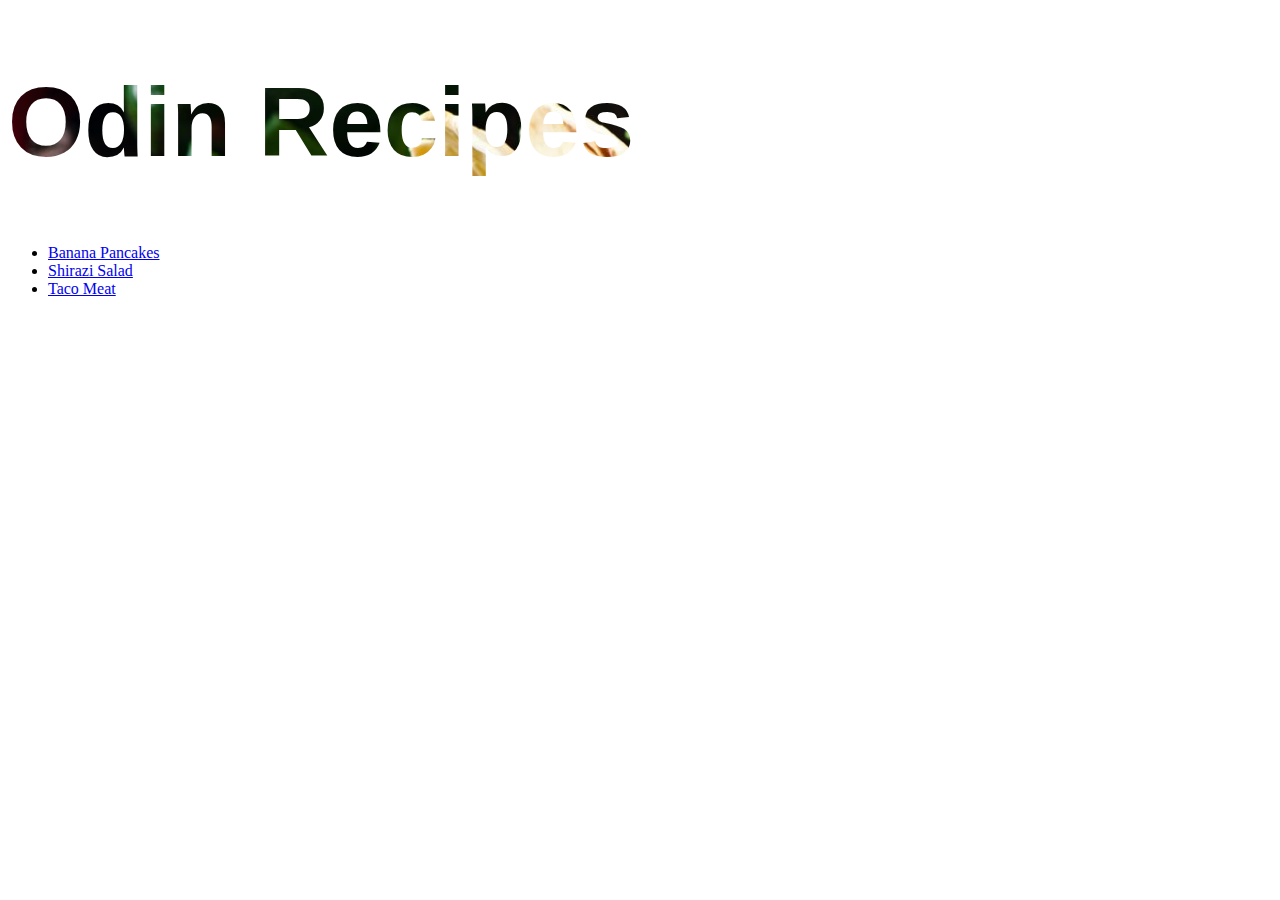
<file: index.html>
<!DOCTYPE html>
<html lang="en">
<head>
    <meta charset="utf-8">
    <title> Project Recipe</title>
    <link rel="stylesheet" href="styles.css">
</head>
<body>
    <h1>Odin Recipes</h1>
    <ul> 
         <li> <a href="./recipes/banana-pancakes.html"> Banana Pancakes</a></li>
         <li> <a href="./recipes/shirazi-salad.html"> Shirazi Salad</a></li> 
         <li> <a href="./recipes/taco-meat.html"> Taco Meat</a></li>        
    </ul> 
</body>
</html>
</file>
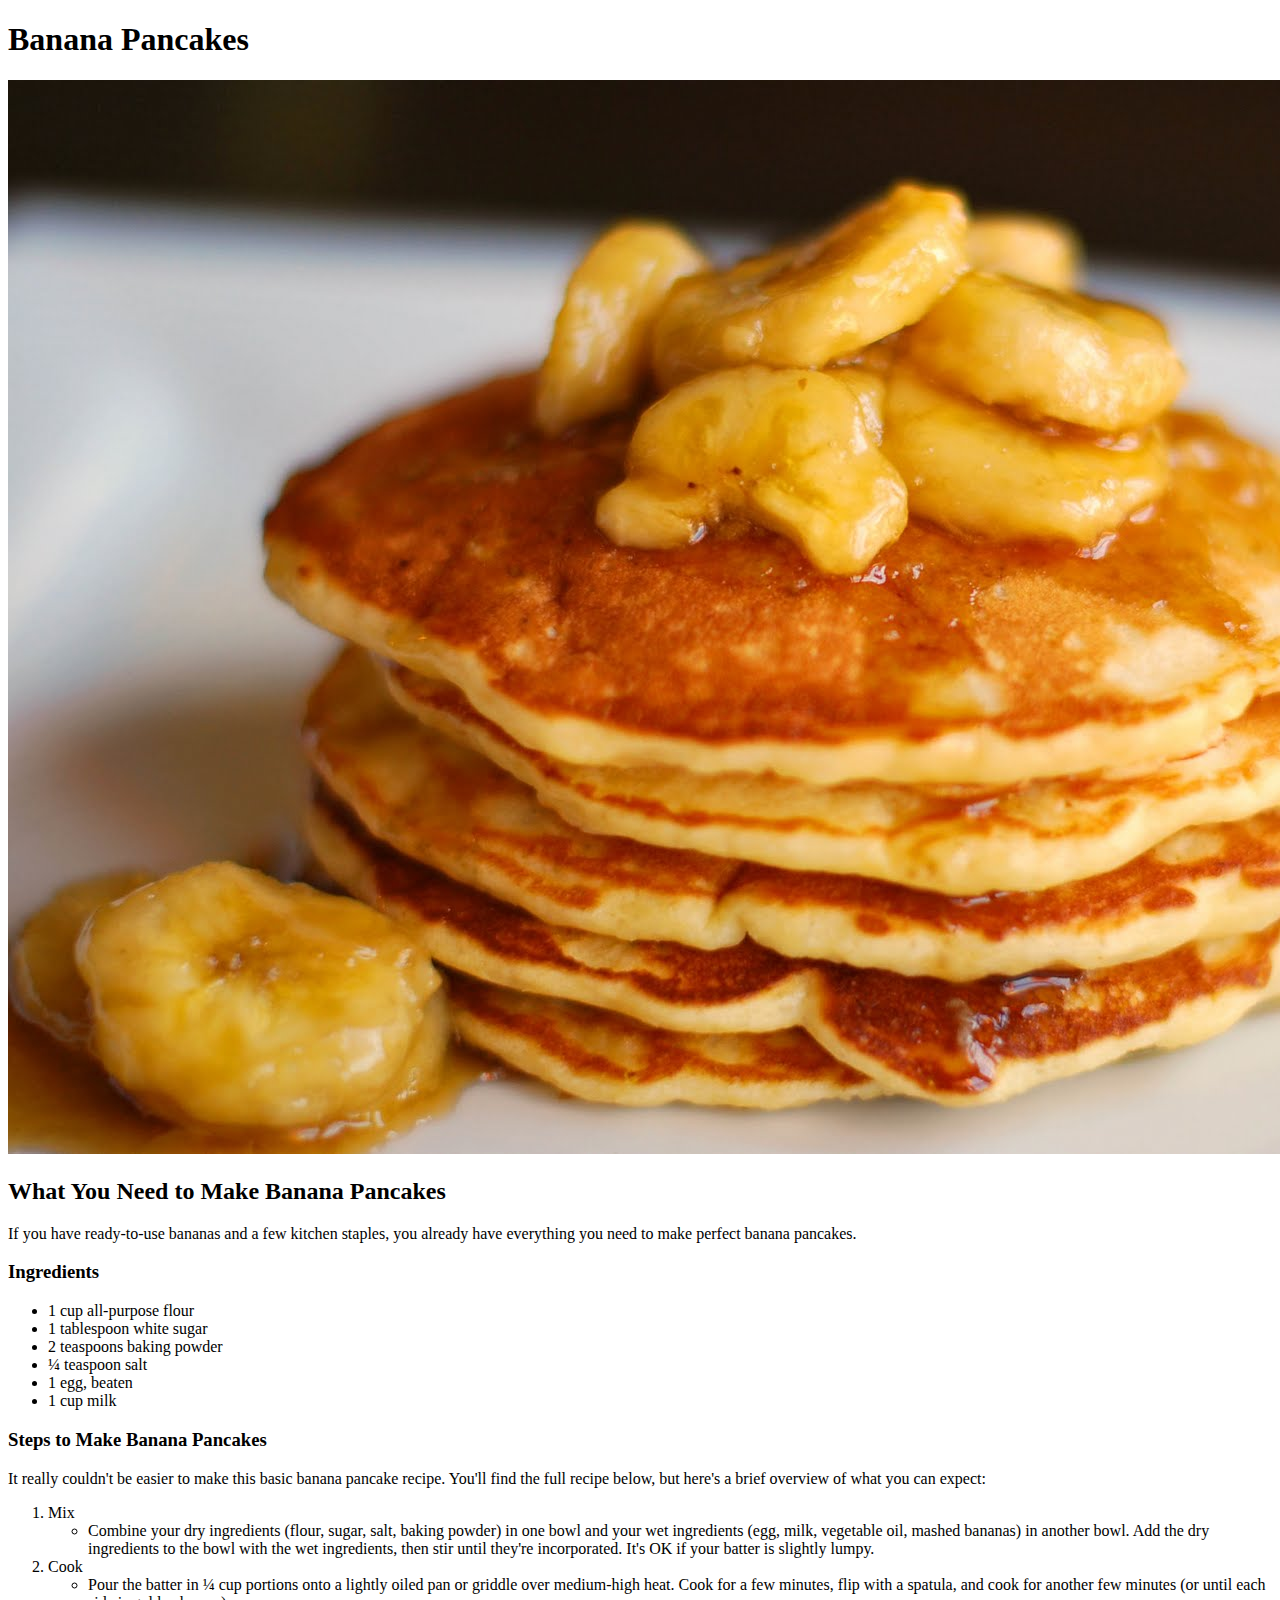
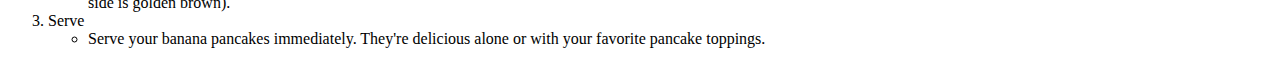
<file: recipes/banana-pancakes.html>
<!DOCTYPE html>
<html lang="en">
<head>
    <meta charset="utf-8">
    <title> Banana Pancakes Recipe</title>
</head>
<body>
    <h1>Banana Pancakes</h1>
    <img src="pancakes.jpg" alt="Served Banana Pancakes">
    <h2> What You Need to Make Banana Pancakes</h2>
    <P> If you have ready-to-use bananas and a few 
        kitchen staples, you already have everything 
        you need to make perfect banana pancakes.</P>
      <h3>Ingredients </h3>
      <ul>
          <li>1 cup all-purpose flour</li>
          <li>1 tablespoon white sugar</li>
          <li>2 teaspoons baking powder</li>
          <li>¼ teaspoon salt</li>
          <li>1 egg, beaten</li>
          <li>1 cup milk</li>
      </ul>
<h3> Steps to Make Banana Pancakes</h3>
<p> It really couldn't be easier to make this basic banana pancake recipe. You'll find the full recipe below, 
    but here's a brief overview of what you can expect:</p>
<ol>
    <li> Mix
        <ul>
            <li> Combine your dry ingredients (flour, sugar, salt, baking powder)
            in one bowl and your wet ingredients (egg, milk, vegetable oil, mashed bananas) 
            in another bowl. Add the dry ingredients to the bowl with the wet ingredients, 
            then stir until they're incorporated. It's OK if your batter is slightly lumpy. 
           </li>
        </ul>     
    </li>
    <li> Cook
        <ul>
            <li> Pour the batter in ¼ cup portions onto a lightly oiled pan or griddle over 
                medium-high heat. Cook for a few minutes, flip with a spatula, and cook for 
                another few minutes (or until each side is golden brown). 
           </li>
        </ul>     
    </li>
    <li> Serve
        <ul>
            <li>Serve your banana pancakes immediately. They're delicious alone or with your 
                favorite pancake toppings. 
           </li>
        </ul>     
    </li>
</ol>
</body>
</html>
</file>
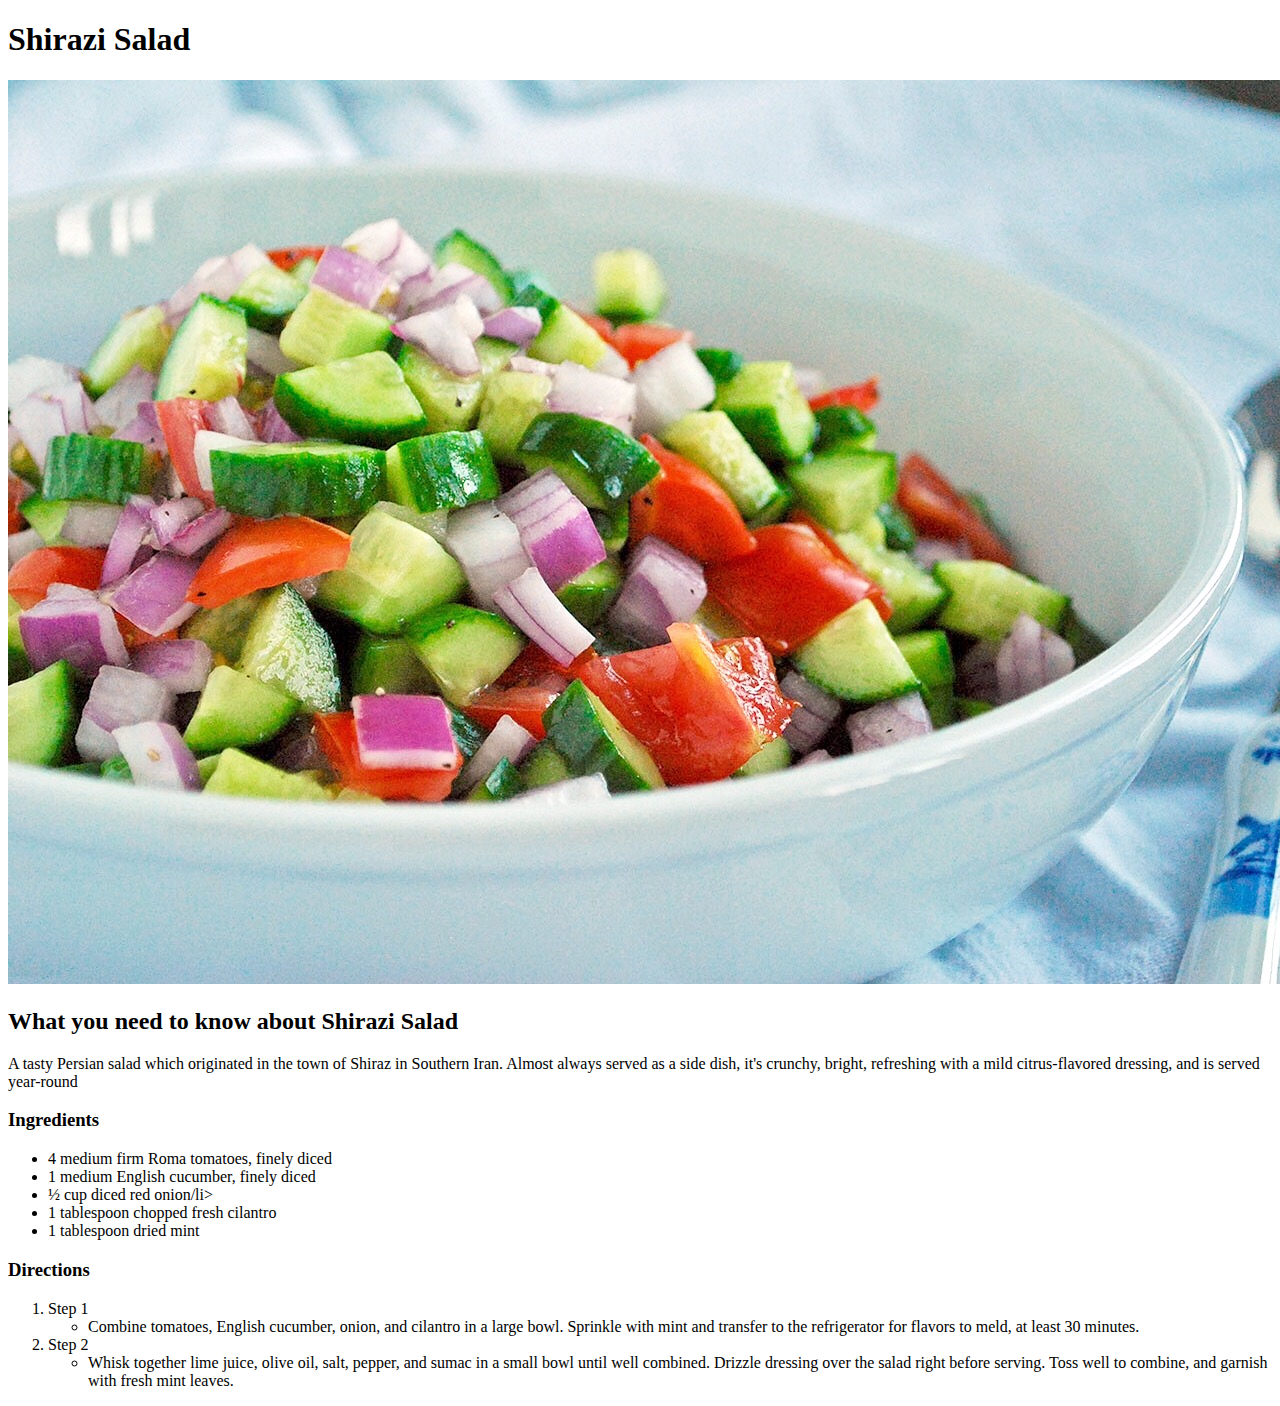
<file: recipes/shirazi-salad.html>
<!DOCTYPE html>
<html lang="en">
<head>
    <meta charset="utf-8">
    <title> Shirazi Salad Recipe</title>
</head>
<body>
    <h1>Shirazi Salad</h1>
    <img src="salad.jpg" alt="serve Shirazi salad">
    <h2> What you need to know about Shirazi Salad</h2>
    <P> A tasty Persian salad which originated in the 
        town of Shiraz in Southern Iran. Almost always 
        served as a side dish, it's crunchy, bright, 
        refreshing with a mild citrus-flavored dressing, 
        and is served year-round</P>
      <h3>Ingredients </h3>
      <ul>
          <li>4 medium firm Roma tomatoes, finely diced</li>
          <li>1 medium English cucumber, finely diced</li>
          <li>½ cup diced red onion/li>
          <li>1 tablespoon chopped fresh cilantro</li>
          <li>1 tablespoon dried mint</li>
      </ul>
<h3> Directions</h3>
<ol>
    <li> Step 1
        <ul>
            <li> Combine tomatoes, English cucumber, onion, and cilantro 
                in a large bowl. Sprinkle with mint and transfer to the 
                refrigerator for flavors to meld, at least 30 minutes.
           </li>
        </ul>     
    </li>
    <li> Step 2
        <ul>
            <li> Whisk together lime juice, olive oil, salt, pepper, 
                and sumac in a small bowl until well combined. 
                Drizzle dressing over the salad right before serving. 
                Toss well to combine, and garnish with fresh mint leaves.
           </li>
        </ul>     
    </li>
</ol>
</body>
</html>
</file>
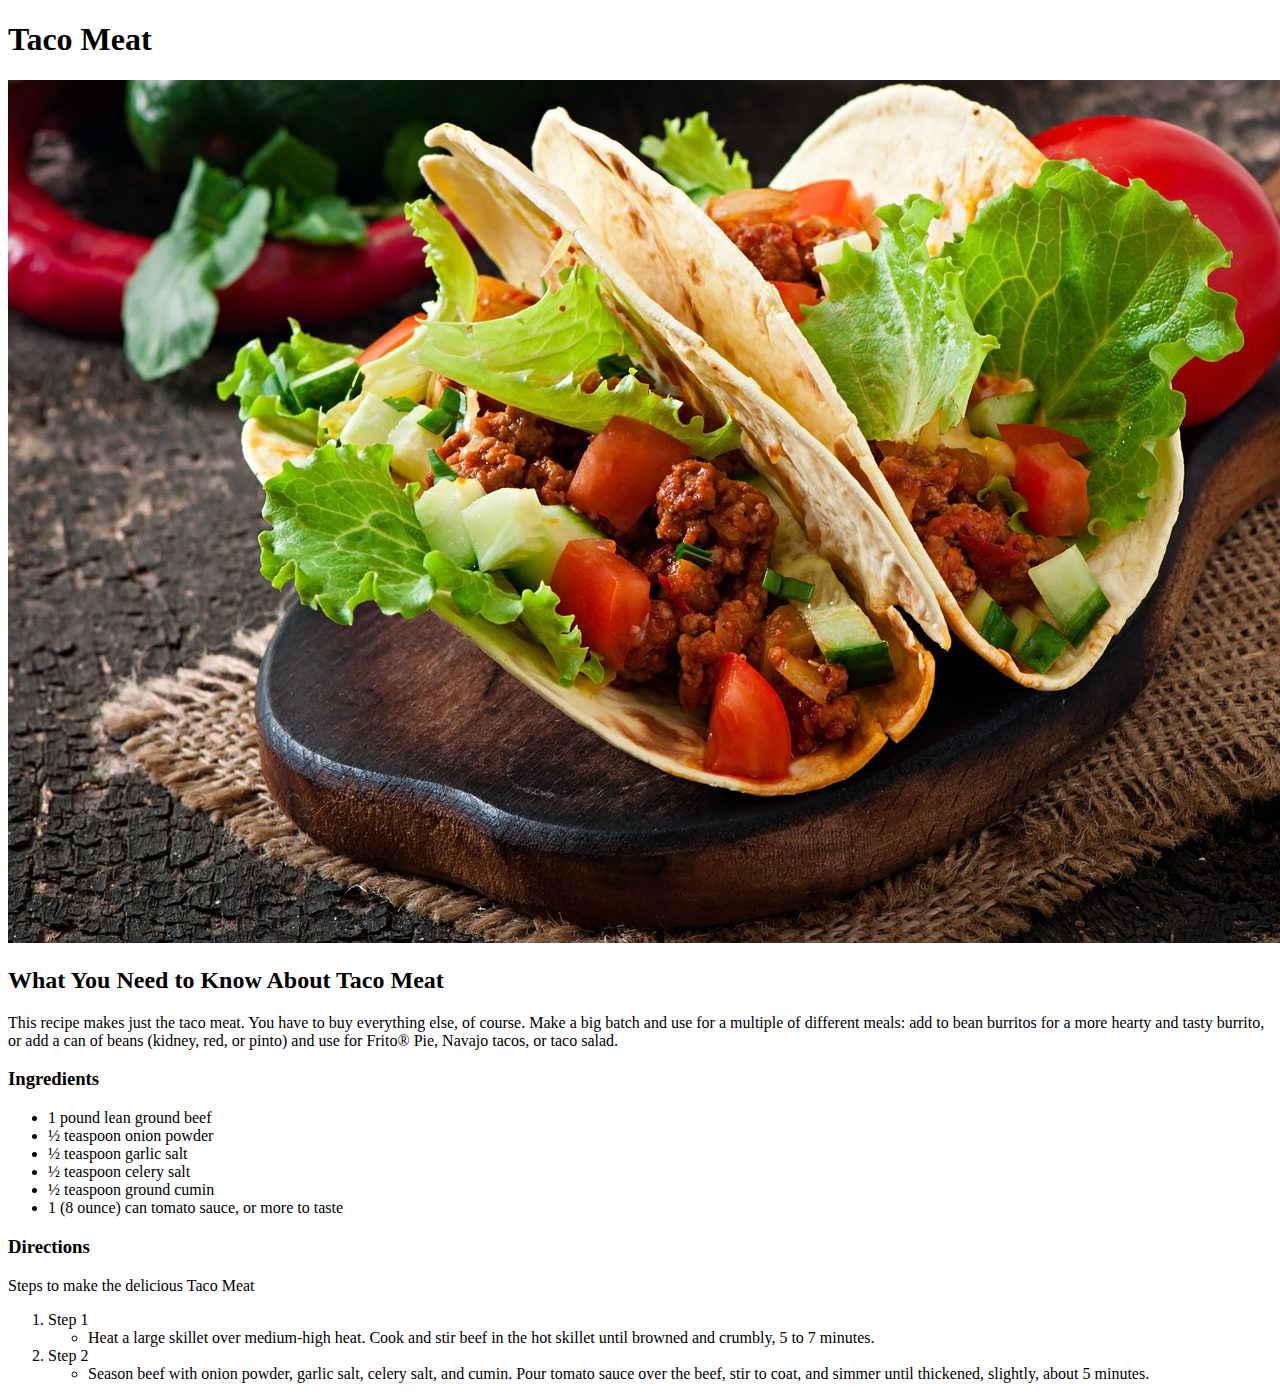
<file: recipes/taco-meat.html>
<!DOCTYPE html>
<html lang="en">
<head>
    <meta charset="utf-8">
    <title> Taco Meat Recipe</title>
</head>
<body>
    <h1>Taco Meat</h1>
    <img src="meat.jpg" alt="Ready to eat taco meat">
    <h2> What You Need to Know About Taco Meat</h2>
    <P> This recipe makes just the taco meat. You have to buy everything else, 
        of course. Make a big batch and use for a multiple of different meals: 
        add to bean burritos for a more hearty and tasty burrito, or 
        add a can of beans (kidney, red, or pinto) and use for Frito® Pie, 
        Navajo tacos, or taco salad.</P>
      <h3>Ingredients </h3>
      <ul>
          <li>1 pound lean ground beef</li>
          <li>½ teaspoon onion powder</li>
          <li>½ teaspoon garlic salt</li>
          <li>½ teaspoon celery salt</li>
          <li>½ teaspoon ground cumin</li>
          <li>1 (8 ounce) can tomato sauce, or more to taste</li>
      </ul>
<h3> Directions</h3>
<p> Steps to make the delicious Taco Meat</p>
<ol>
    <li> Step 1
        <ul>
            <li> Heat a large skillet over medium-high heat. 
                Cook and stir beef in the hot skillet until 
                browned and crumbly, 5 to 7 minutes.
           </li>
        </ul>     
    </li>
    <li> Step 2
        <ul>
            <li> Season beef with onion powder, garlic salt, 
                celery salt, and cumin. Pour tomato sauce over 
                the beef, stir to coat, and simmer until thickened, 
                slightly, about 5 minutes.
           </li>
        </ul>     
    </li>
</ol>
</body>
</html>
</file>
<file: styles.css>
h1{
    font-size: 98px;
    font-family: 'Trebuchet MS', 'Lucida Sans Unicode', 'Lucida Grande', 'Lucida Sans', Arial, sans-serif;
    font-weight: bold;
    background-image: url("./recipes/meat.jpg");
    background-size: cover;
    background-clip: text;
    -webkit-background-clip: text;
    color: transparent;
}
</file>
